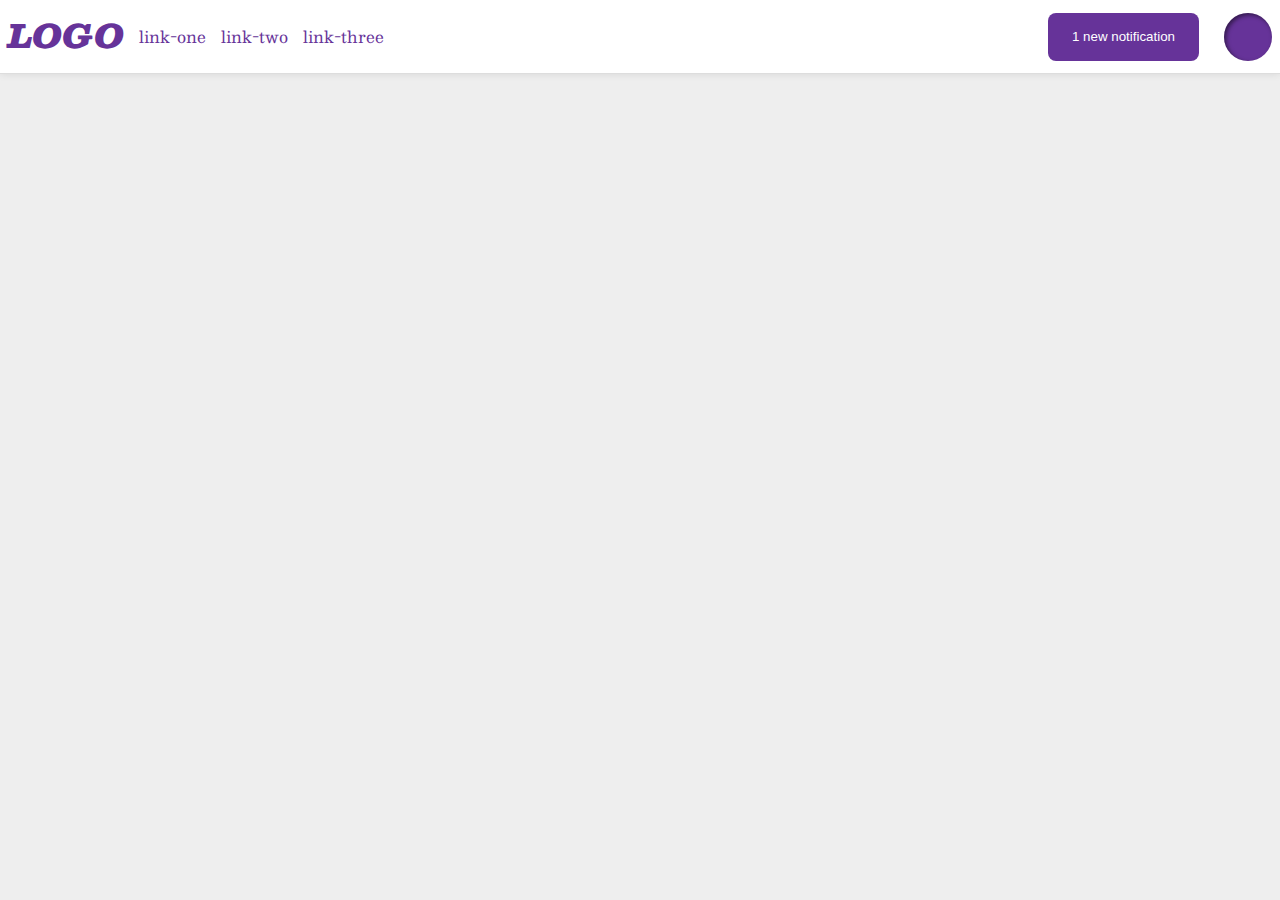
<file: flex/03-flex-header-2/index.html>
<!DOCTYPE html>
<html lang="en">
  <head>
    <meta charset="UTF-8">
    <meta http-equiv="X-UA-Compatible" content="IE=edge">
    <meta name="viewport" content="width=device-width, initial-scale=1.0">
    <title>Flex Header 2</title>
    <link rel="stylesheet" href="style.css">
  </head>
  <body>
    <div class="header">
      <div class="left">
        <div class="logo">
          LOGO
        </div>
        <ul class="links">
          <li><a href="https://google.com">link-one</a></li>
          <li><a href="https://google.com">link-two</a></li>
          <li><a href="https://google.com">link-three</a></li>
        </ul>
      </div>
      <div class="right">  
        <button class="notifications">
          1 new notification
        </button>
        <div class="profile-image"></div>
      </div>    
    </div>
  </body>
</html>
</file>
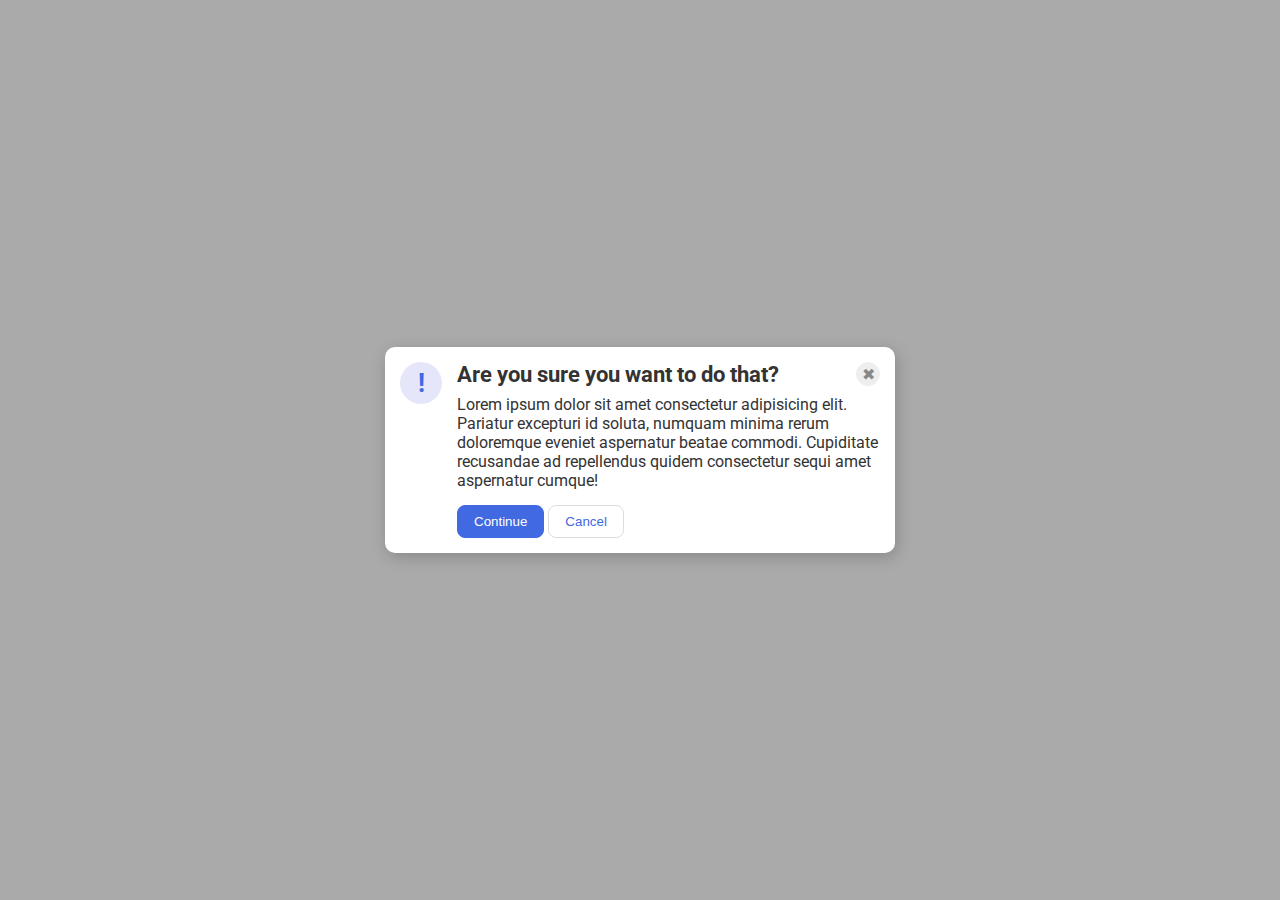
<file: flex/05-flex-modal/index.html>
<!DOCTYPE html>
<html lang="en">
  <head>
    <meta charset="UTF-8">
    <meta http-equiv="X-UA-Compatible" content="IE=edge">
    <meta name="viewport" content="width=device-width, initial-scale=1.0">
    <link rel="stylesheet" href="style.css">
    <title>Modal</title>
  </head>
  <body>
    <div class="modal">
      <div class="icon">!</div>
      <div class="container">
        <div class="header">
          Are you sure you want to do that?
          <button class="close-button">✖</button>
        </div>
        <div class="text">Lorem ipsum dolor sit amet consectetur adipisicing elit. Pariatur excepturi id soluta, numquam minima rerum doloremque eveniet aspernatur beatae commodi. Cupiditate recusandae ad repellendus quidem consectetur sequi amet aspernatur cumque!</div>
        <button class="continue">Continue</button>
        <button class="cancel">Cancel</button>
      </div>
    </div>
  </body>
</html>
</file>
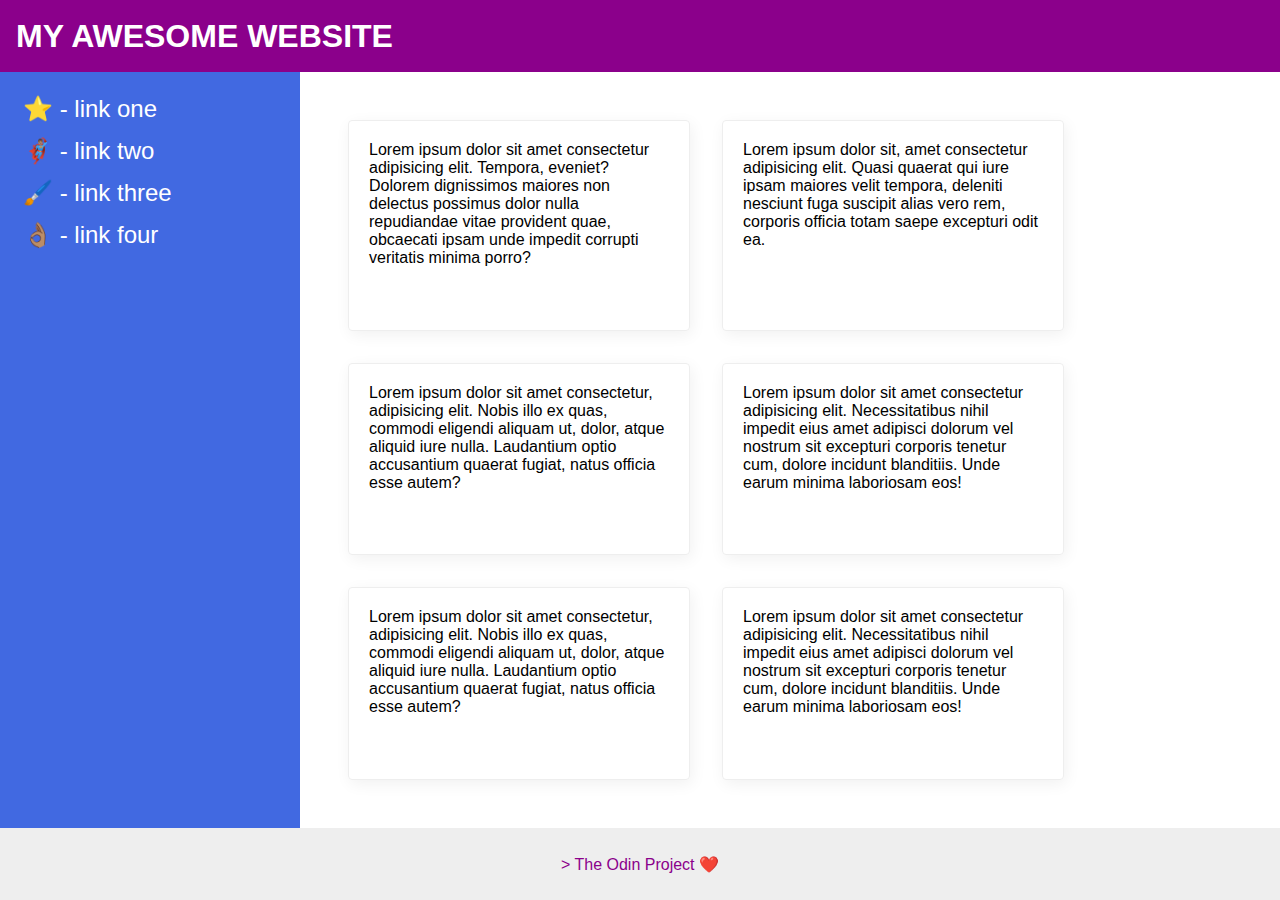
<file: flex/07-flex-layout-2/index.html>
<!DOCTYPE html>
<html lang="en">
  <head>
    <meta charset="UTF-8">
    <meta http-equiv="X-UA-Compatible" content="IE=edge">
    <meta name="viewport" content="width=device-width, initial-scale=1.0">
    <title>The Holy Grail</title>
    <link rel="stylesheet" href="style.css">
  </head>
  <body>
    <div class="header">
      MY AWESOME WEBSITE
    </div>

    <div class="container">
      <div class="sidebar">
        <ul>
          <li><a href="#">⭐ - link one</a></li>
          <li><a href="#">🦸🏽‍♂️ - link two</a></li>
          <li><a href="#">🖌️ - link three</a></li>
          <li><a href="#">👌🏽 - link four</a></li>
        </ul>
      </div>
      <div class="cardGroup">
        <div class="card">Lorem ipsum dolor sit amet consectetur adipisicing elit. Tempora, eveniet? Dolorem dignissimos maiores non delectus possimus dolor nulla repudiandae vitae provident quae, obcaecati ipsam unde impedit corrupti veritatis minima porro?</div>
        <div class="card">Lorem ipsum dolor sit, amet consectetur adipisicing elit. Quasi quaerat qui iure ipsam maiores velit tempora, deleniti nesciunt fuga suscipit alias vero rem, corporis officia totam saepe excepturi odit ea.</div>
        <div class="card">Lorem ipsum dolor sit amet consectetur, adipisicing elit. Nobis illo ex quas, commodi eligendi aliquam ut, dolor, atque aliquid iure nulla. Laudantium optio accusantium quaerat fugiat, natus officia esse autem?</div>
        <div class="card">Lorem ipsum dolor sit amet consectetur adipisicing elit. Necessitatibus nihil impedit eius amet adipisci dolorum vel nostrum sit excepturi corporis tenetur cum, dolore incidunt blanditiis. Unde earum minima laboriosam eos!</div>
        <div class="card">Lorem ipsum dolor sit amet consectetur, adipisicing elit. Nobis illo ex quas, commodi eligendi aliquam ut, dolor, atque aliquid iure nulla. Laudantium optio accusantium quaerat fugiat, natus officia esse autem?</div>
        <div class="card">Lorem ipsum dolor sit amet consectetur adipisicing elit. Necessitatibus nihil impedit eius amet adipisci dolorum vel nostrum sit excepturi corporis tenetur cum, dolore incidunt blanditiis. Unde earum minima laboriosam eos!</div>
      </div>
    </div>  
    <div class="footer">>
      The Odin Project ❤️
    </div>
  </body>
</html>
</file>
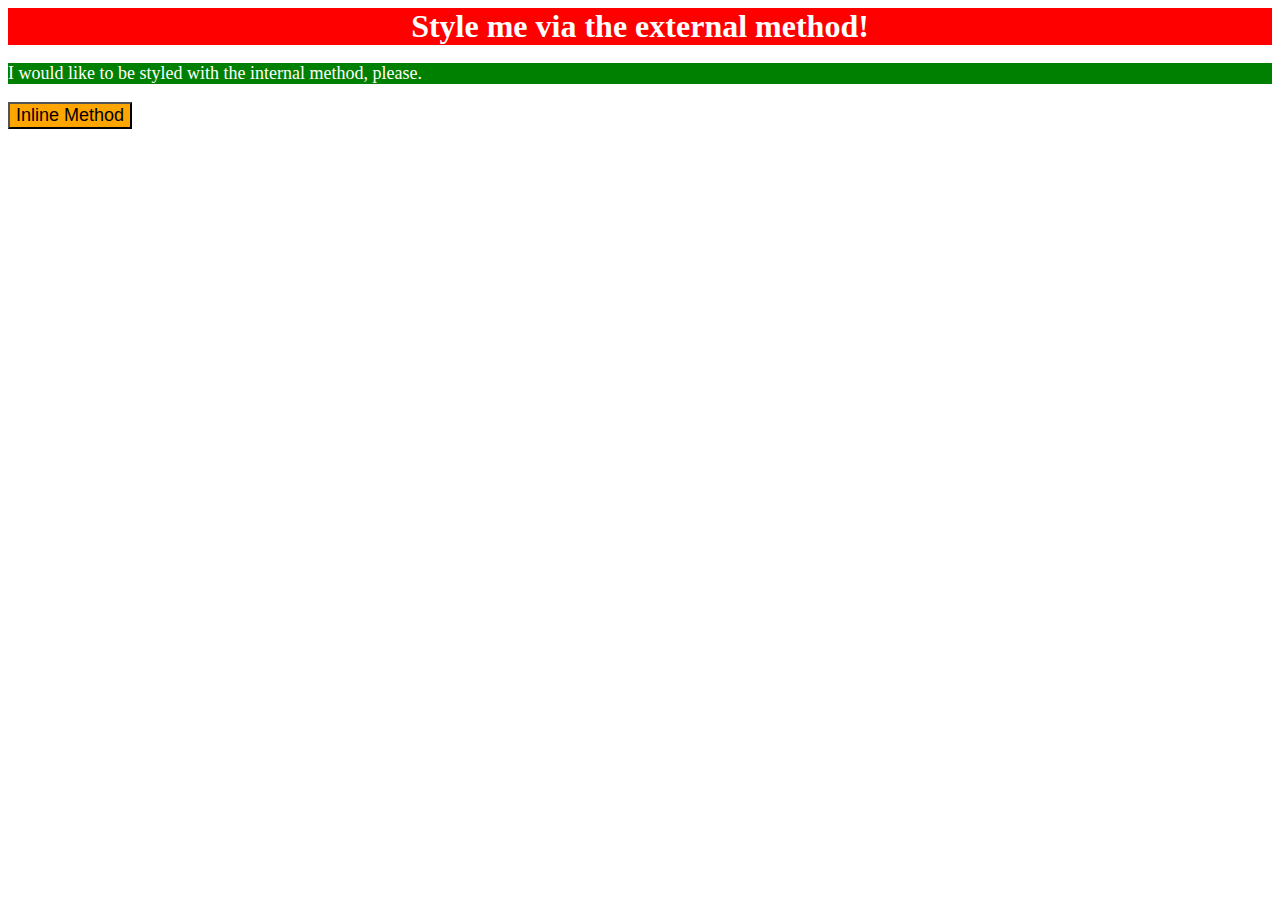
<file: foundations/01-css-methods/index.html>
<!DOCTYPE html>
<html lang="en">
  <head>
    <style>

      p {

        background-color: green;
        color: white;
        font-size: 18px;

      }

    </style>
    <link rel="stylesheet" href="styles.css">
    <meta charset="UTF-8">
    <meta http-equiv="X-UA-Compatible" content="IE=edge">
    <meta name="viewport" content="width=device-width, initial-scale=1.0">
    <title>Methods for Adding CSS</title>
  </head>
  <body>

    <div>Style me via the external method!</div>

    <p>I would like to be styled with the internal method, please.</p>

    <button style="background-color: orange; font-size: 18px;">Inline Method</button>

  </body>
</html>
</file>
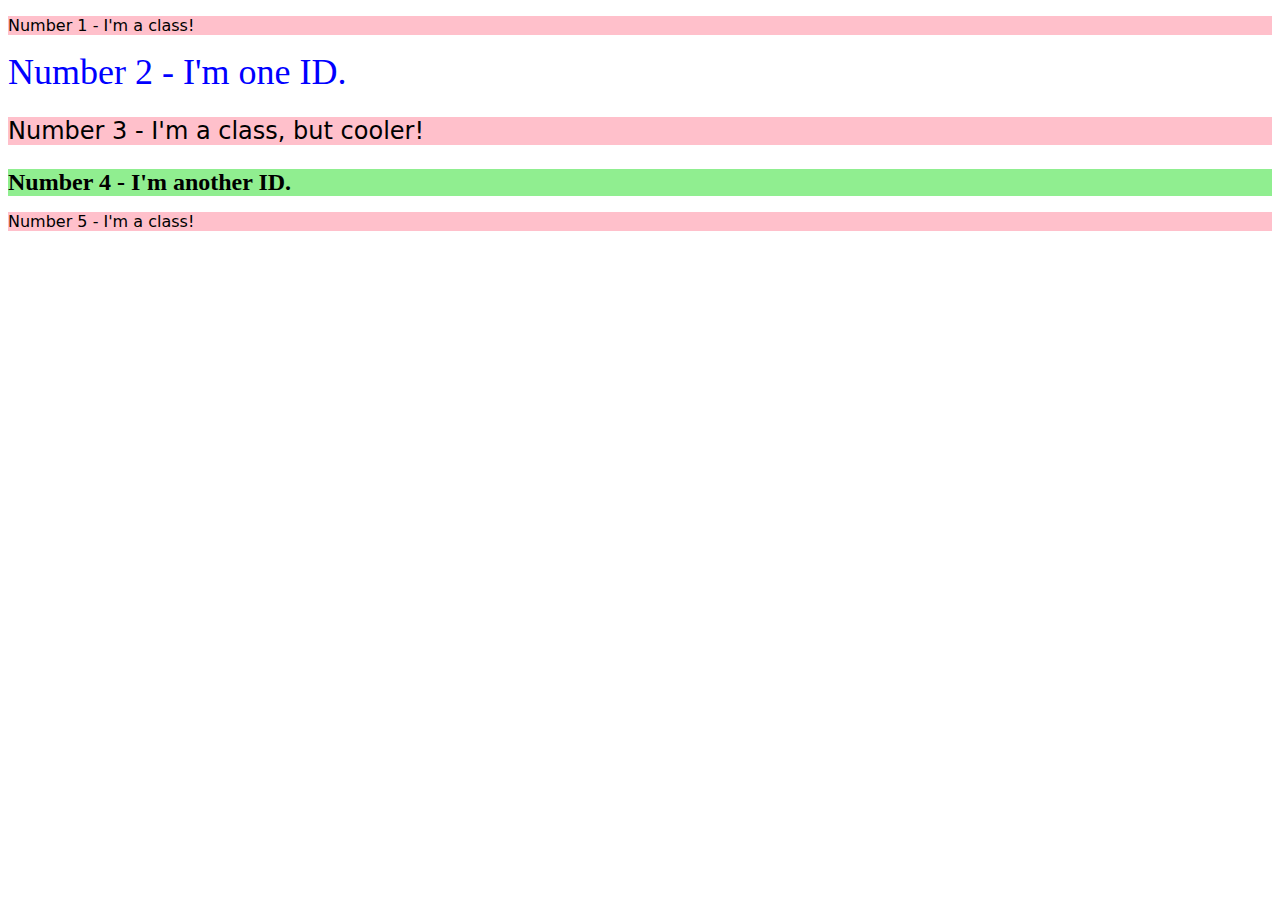
<file: foundations/02-class-id-selectors/index.html>
<!DOCTYPE html>
<html lang="en">
  <head>
    <meta charset="UTF-8">
    <meta http-equiv="X-UA-Compatible" content="IE=edge">
    <meta name="viewport" content="width=device-width, initial-scale=1.0">
    <title>Class and ID Selectors</title>
    <link rel="stylesheet" href="style.css">
  </head>
  <body>
    <p class="odd-element">Number 1 - I'm a class!</p>
    <div id="second-element">Number 2 - I'm one ID.</div>
    <p class="odd-element third-element">Number 3 - I'm a class, but cooler!</p>
    <div id="fourth-element">Number 4 - I'm another ID.</div>
    <p class="odd-element">Number 5 - I'm a class!</p>
  </body>
</html>
</file>
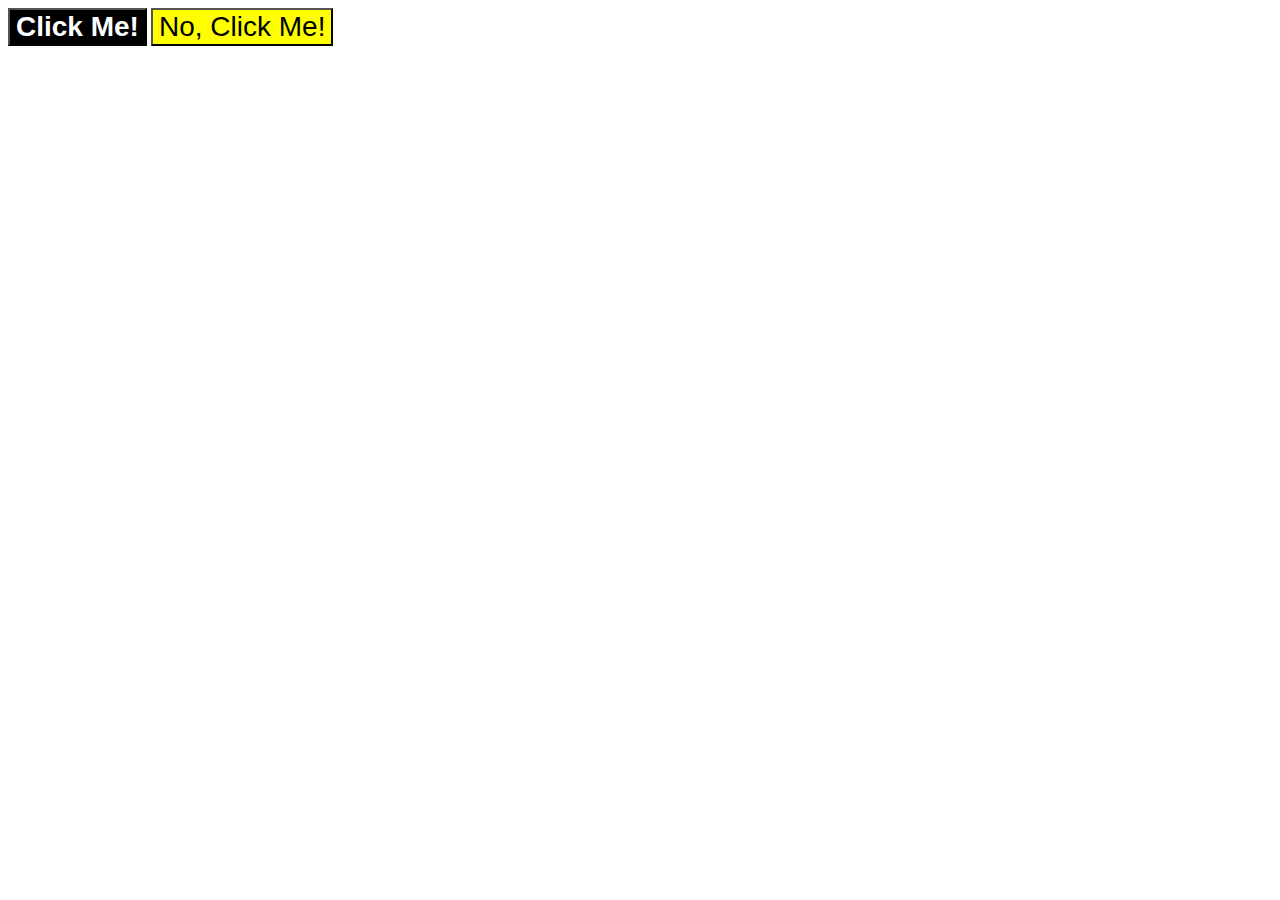
<file: foundations/03-grouping-selectors/index.html>
<!DOCTYPE html>
<html lang="en">
  <head>
    <meta charset="UTF-8">
    <meta http-equiv="X-UA-Compatible" content="IE=edge">
    <meta name="viewport" content="width=device-width, initial-scale=1.0">
    <title>Grouping Selectors</title>
    <link rel="stylesheet" href="style.css">
  </head>
  <body>
    <button class="first-element">Click Me!</button>
    <button class="second-element">No, Click Me!</button>
  </body>
</html>
</file>
<file: flex/03-flex-header-2/style.css>
/* this is some magical font-importing.  
you'll learn about it later. */
@import url('https://fonts.googleapis.com/css2?family=Besley:ital,wght@0,400;1,900&display=swap');

body {
  margin: 0;
  background: #eee;
  font-family: Besley, serif;
}

.header {
  background: white;
  border-bottom: 1px solid #ddd;
  box-shadow: 0 0 8px rgba(0,0,0,.1);
  display: flex;
  justify-content: space-between;
  align-items: center;
  padding: 8px;
}

.profile-image {
  background: rebeccapurple;
  box-shadow: inset 2px 2px 4px rgba(0,0,0,.5);
  border-radius: 50%;
  width: 48px;
  height: 48px;
}

.logo {
  color: rebeccapurple;
  font-size: 32px;
  font-weight: 900;
  font-style: italic;
}

button {
  border: none;
  border-radius: 8px;
  background: rebeccapurple;
  color: white;
  padding: 8px 24px;
}

a {
  /* this removes the line under our links */
  text-decoration: none;
  color: rebeccapurple;
}

ul {
  list-style-type: none;
}

.left {
  display: flex;

}

.right{
  display: flex;
  gap: 25px;
}

.links{
  display: flex;
  gap: 15px;
  margin: 15px;
  padding: 0px;
}
</file>
<file: flex/05-flex-modal/style.css>
@import url('https://fonts.googleapis.com/css2?family=Roboto:wght@400;700&display=swap');

html, body {
  height: 100%;
}

body {
  font-family: Roboto, sans-serif;
  margin: 0;
  background: #aaa;
  color: #333;
  /* I'll give you this one for free */
  display: flex;
  align-items: center;
  justify-content: center;
}

.modal {
  background: white;
  width: 480px;
  border-radius: 10px;
  box-shadow: 2px 4px 16px rgba(0,0,0,.2);
  display: flex;
  justify-content: space-around;
  padding: 15px;
}

.icon {
  color: royalblue;
  font-size: 26px;
  font-weight: 700;
  background: lavender;
  width: 42px;
  height: 42px;
  border-radius: 50%;
  display: flex;
  align-items: center;
  justify-content: center;
  flex-shrink: 0;

}

.close-button {
  background: #eee;
  border-radius: 50%;
  color: #888;
  font-weight: 400;
  font-size: 16px;
  height: 24px;
  width: 24px;
  display: flex;
  align-items: center;
  justify-content: center;
  border: 1px solid #eee;
  padding: 0;
}

button {
  cursor: pointer;
  padding: 8px 16px;
  border-radius: 8px;
}

button.continue {
  background: royalblue;
  border: 1px solid royalblue;
  color: white;
}

button.cancel {
  background: white;
  border: 1px solid #ddd;
  color: royalblue;
}

.header{
  display: flex;
  justify-content: space-between;
  font-weight: bold;
  font-size: 22px;
}

.container{
  padding-left: 15px;
  
}

.text{
  padding-top: 8px;
  padding-bottom: 15px;
}
</file>
<file: flex/07-flex-layout-2/style.css>
body {
  font-family: -apple-system, BlinkMacSystemFont, 'Segoe UI', Roboto, Oxygen, Ubuntu, Cantarell, 'Open Sans', 'Helvetica Neue', sans-serif;
  margin: 0;
  min-height: 100vh;
  display: flex;
  flex-direction: column;
  /* justify-content: space-between; */
}

.header {
  height: 72px;
  background: darkmagenta;
  color: white;
  font-size: 32px;
  font-weight: 900;
  display: flex;
  align-items: center;
  padding-left: 16px;

}

.footer {
  height: 72px;
  background: #eee;
  color: darkmagenta;
  display: flex;
  justify-content: center;
  align-items: center;
  

}

.sidebar {
  width: 300px;
  background: royalblue;
  box-sizing: border-box;
  flex-shrink: 0;
  padding: 16px;
}

.card {
  border: 1px solid #eee;
  box-shadow: 2px 4px 16px rgba(0,0,0,.06);
  border-radius: 4px;
  padding: 20px;
  width: 300px;
  /* helps create a box shape for each card  */
  /* box-sizing: border-box; */
  /* includes padding width and height for sizing  */
  /* flex: 1; */
  /* makes all boxes even  */
}

.container{
  display: flex;
  flex: 1;
  /* stretches the boxes to take up the whole page  */
  /* removed body's justified content as a result  */
  
}

.cardGroup{
  padding: 48px;
  display: flex;
  /* justify-content: space-between; */
  /* removed justify content because it caused weird spacing  */
  flex-wrap: wrap;
  gap: 32px;

}

ul{
  list-style-type: none;
  padding: 0px;
  margin: 0px;
}

a{
  text-decoration: none;
  color: white;
}

li{
  padding: 7px;
  font-size: 24px;
}
</file>
<file: foundations/01-css-methods/styles.css>
div {
    
    background-color: red;
    color: white;
    font-size: 32px;
    text-align: center;
    font-weight: bold;
}
</file>
<file: foundations/02-class-id-selectors/style.css>
.odd-element{

    background-color: #ffc0cb;
    font-family: "Verdana", DejaVu Sans, sans-serif;

}

#second-element{

    color: #0000ff;
    font-size: 36px;

}

.odd-element.third-element{

    font-size: 24px;

}

#fourth-element{

    background-color: #90ee90;
    font-size: 24px;
    font-weight: bold;

}
</file>
<file: foundations/03-grouping-selectors/style.css>
.first-element,
.second-element{

    font-size: 28px;
    font-family: "Helvetica", Times New Roman, sans-serif;

}

.first-element{

    background-color: #000;
    color: #ffffff;
    font-weight: bold;

}

.second-element{

    background-color: #ffff00;
}
</file>
